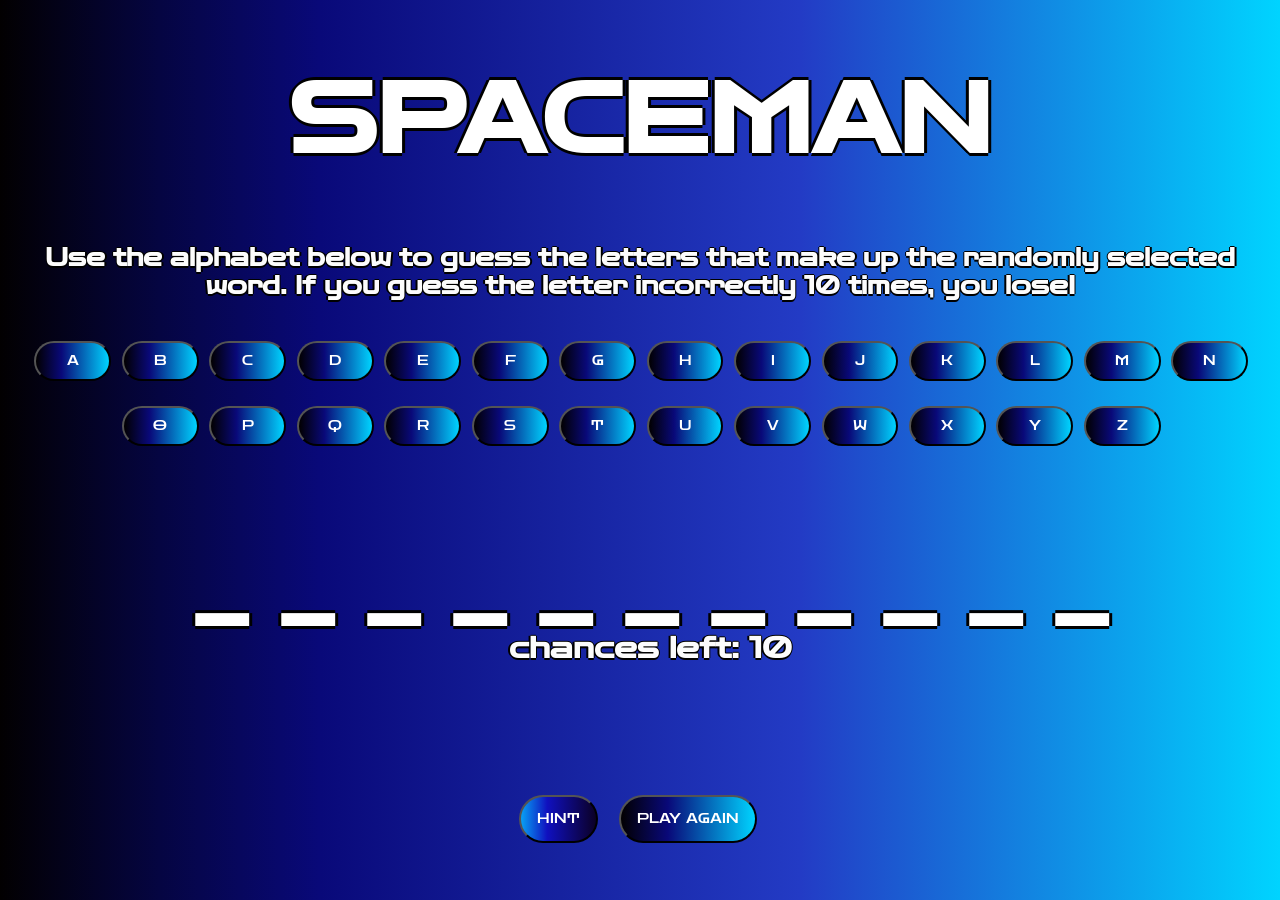
<file: index.html>
<!DOCTYPE html>
<html lang="en">
<head>
    <meta charset="UTF-8">
    <meta http-equiv="X-UA-Compatible" content="IE=edge">
    <meta name="viewport" content="width=device-width, initial-scale=1.0">
    <link rel = "stylesheet" href="spaceman.css">
    <title>SPACEMAN</title>
    <link rel="preconnect" href="https://fonts.gstatic.com">
    <link href="https://fonts.googleapis.com/css2?family=Monoton&family=Press+Start+2P&family=Zen+Dots&display=swap" rel="stylesheet">
</head>

<body>
    <div class = "wrapper">
       <h1 id = "spaceMan">SPACEMAN</h1>
       <h2 id = "descritpion">Use the alphabet below to guess the letters that make up the randomly selected word. If you guess the letter incorrectly 10 times, you lose!</h2>
    
    <div class = "container1">
        <div class = "alphabet-buttons"></div>
        <h1 id = "guessWordText"></h1>
        <h1 id = "chancesText"></h1>
        <div id = "chances-remaining"></div>
    </div>

    
    </div> 
    <footer class = "container2">
        <div id = "showHint"></div>
        <button id = "hint">HINT</button>
        <button id = "replay">PLAY AGAIN</button>
   </footer>
    <script src="spaceman.js"></script>

</body>
</html>
</file>
<file: spaceman.css>
body {
    margin: 0;
    padding: 0;
    text-align: center;
    width: 100%;
    height: 100%;
    overflow: hidden;
    background: linear-gradient(90deg, rgba(2,0,.6,1), rgb(5, 5, 66), rgba(9,9,121,1) 25%, rgb(35, 59, 197), rgba(0,212,255,1) 100%);
    color:rgb(255, 255, 255);
    text-shadow: -3px 0 black, 0 3px black, 3px 0 black, 0 -3px black;
    font-family: 'Zen Dots', cursive;
    font-size: 3em;
    font-weight: bolder;

}

.wrapper {
    
    margin: 10px;
}

#spaceMan {

    text-shadow: -3px 0 black, 0 3px black, 3px 0 black, 0 -3px black;
    font-family: 'Zen Dots', cursive;
    font-size: 2em;
    font-weight: bolder; 
    position: relative;
    
}

h2 {
    font-family: 'Zen Dots', cursive;
    color: rgb(252, 252, 252);
    font-size: .5em;
    text-shadow: -1.5px 0 black, 0 1.5px black, 1.5px 0 black, 0 -1.5px black;
    top: 200px;
    margin-bottom: 10px;
    text-align: center;

}

.container1 {
    margin-top: 20px;
}

#guessWordText {
    position: absolute;
    top: 500px;
    width: 100%;
    font-size: 1.7em;
    margin-top: 40px;
   
}

#chancesText {
    font-family: 'Zen Dots', cursive;
    color: rgb(252, 252, 252);
    font-size: .6em;
    text-shadow: -1.5px 0 black, 0 1.5px black, 1.5px 0 black, 0 -1.5px black;
    position: absolute;
    bottom: 10px;
    width: 100%;
    height: 15rem; 
}



.allLetters {
    display: inline-block; 
    padding: .35em 1.2em;
    margin: 0 .3em .3em .5em;
    border-radius: 2em;
    box-sizing: border-box;
    text-decoration: none;
    font-family: 'Zen Dots', cursive;
    font-weight: 200;
    color: rgb(255, 255, 255);
    background: linear-gradient(90deg, rgba(2,0,.6,1), rgba(9,9,121,1) 35%, rgba(0,212,255,1) 100%);
    text-align: center;
    transition: all .2s;
    cursor: pointer;
    bottom: 900px;
    width: 6%;
    height: 2.5rem;   
    
    
  }
  .allLetters:hover {
    background: linear-gradient(90deg, rgb(7, 161, 245), rgb(16, 16, 191) 35%, rgb(11, 0, 37) 100%);
  }

  #hint, #replay {
    display: inline;
    padding: .35em 1.2em;
    margin: 0 .3em .3em 0;
    border-radius: 2em;
    box-sizing: border-box;
    text-decoration: none;
    font-family: 'Zen Dots', cursive;
    font-weight: 200;
    color: rgb(255, 255, 255);
    background: linear-gradient(90deg, rgba(2,0,.6,1), rgba(9,9,121,1) 35%, rgba(0,212,255,1) 100%);
    text-align: center;
    transition: all .2s;
    cursor: pointer;
    height: 3rem;  

  }
  #hint, #replay:hover {
    background: linear-gradient(90deg, rgb(7, 161, 245), rgb(16, 16, 191) 35%, rgb(11, 0, 37) 100%);
     
}

#showHint {
    font-size: 1.5rem;
}

  
  footer {
    position: absolute;
    bottom: 0;
    width: 100%;
    height: 7rem;
    margin-bottom: 10px;           
  } 

 

@media all and (max-width:30em){
body{
display:inline-block;
margin:0.2em auto;
}
}
</file>
